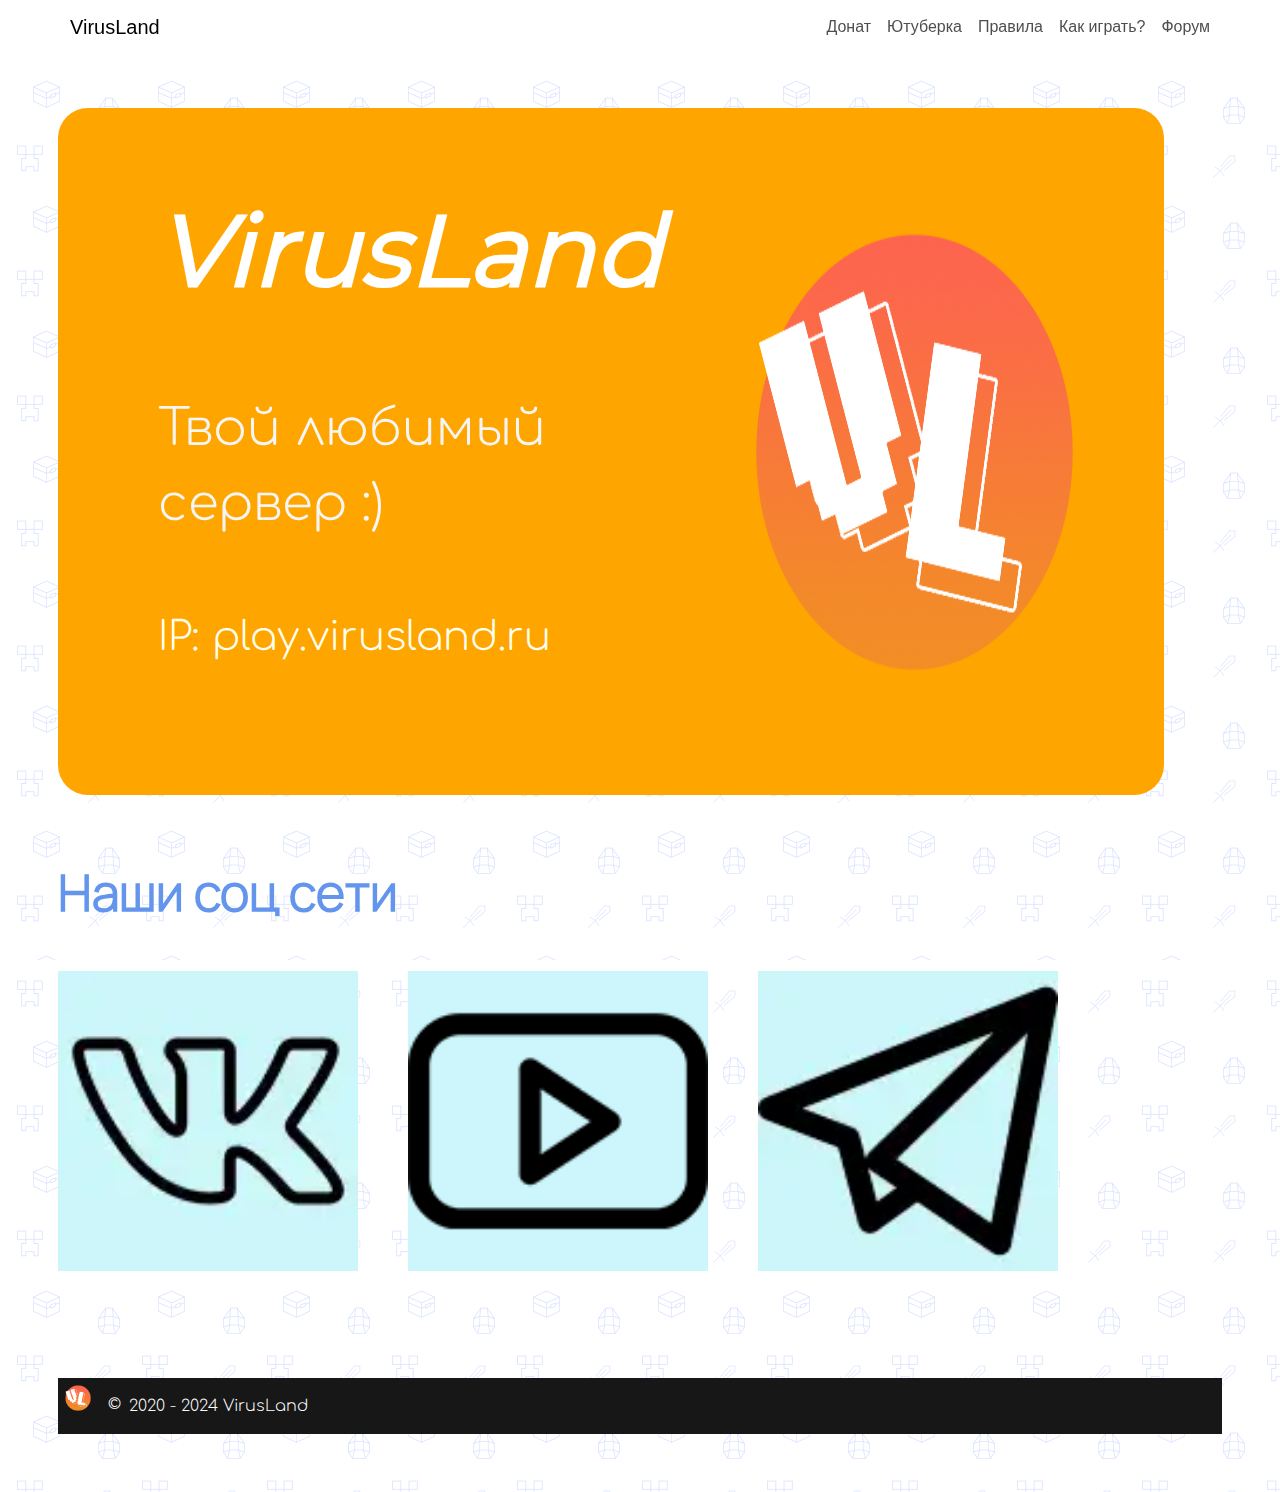
<file: index.html>
<!DOCTYPE html>
<html lang="ru">
    <head>
        <title>VirusLand - сервер майнкрафт</title>
        <link rel="stylesheet" href="style.css">
        <link rel="shortcut icon" href="images/favicon.ico">
        <meta http-equiv="Content-Type" content="text/html; charset=UTF-8">
    </head>
    <body>
          <header>
            <div class="container">
              <nav id="navigation">
                <a href="index.html" class="logo">VirusLand</a>
                <a aria-label="mobile menu" class="nav-toggle">
                  <span></span>
                  <span></span>
                  <span></span>
                </a>
                  <ul class="menu-left">
                    <li><a href="http://shop.virusland.ru">Донат</a></li>
                    <li><a href="yt.html">Ютуберка</a></li>
                    <li><a href="rules.html">Правила</a></li>
                    <li><a href="what_play.html">Как играть?</li></a>
                    <li><a href="https://f.virusland.ru">Форум</li></a>
                  </ul>
              </nav>
            </div>
          </header>
    
          <div class="SiteTitle" id="SiteTitle">
            <div class="TextSiteTitle">
                <h1 class="h1SiteTitle" id="h1SiteTitle">VirusLand</h1>
                <p class="SloganServer" id="SloganServer">Твой любимый сервер :)</p>
                <div class="CopyText" id="CopyText">
                    <p class="ServerIP" id="ServerIP">IP: play.virusland.ru</p>
                    <p class="ServerIPCoppied" id="ServerIPCoppied">Скопировано</p>
                </div>
                <script src="index_script.js"></script>
            </div>
        <img class="ImgSiteTitle" id="ImgSiteTitle" src="images/Логотип сервера (большой).webp">
          </div>
    <div class="sots_seti" id="sots_seti">
        <h2 class="sots_seti_H1" id="sots_seti_H1">Наши соц сети</h2>

        <div class="sots_seti_img" id="sots_seti_img">

            <a class="VK" id="VK" href="https://vk.com/virusland054" target="_blank">
                <img class="VK_img" id="VK_img" src="images/VK.webp">
            </a>
            <a class="YT" id="YT" href="https://www.youtube.com/channel/UCyKcitJ5yCmYsP35ECPDaQg" target="_blank">
                <img class="YT_img" id="YT_img" src="images/YT.webp">
            </a>
            <a class="TG" id="TG" href="https://t.me/virussland" target="_blank">
                <img class="TG_img" id="TG_img" src="images/TG.webp">
            </a>
        </div>
    </div>
    <footer class="footer">
        <img src="images/Логотип сервера (большой).webp" class="footer-img">
        <p class="copirate" style="color: white;"><span style="font-size: 15px;">&copy; &nbsp;	 </span> 2020 - 2024 VirusLand</p>
    </footer>
    </body>
</html>
</file>
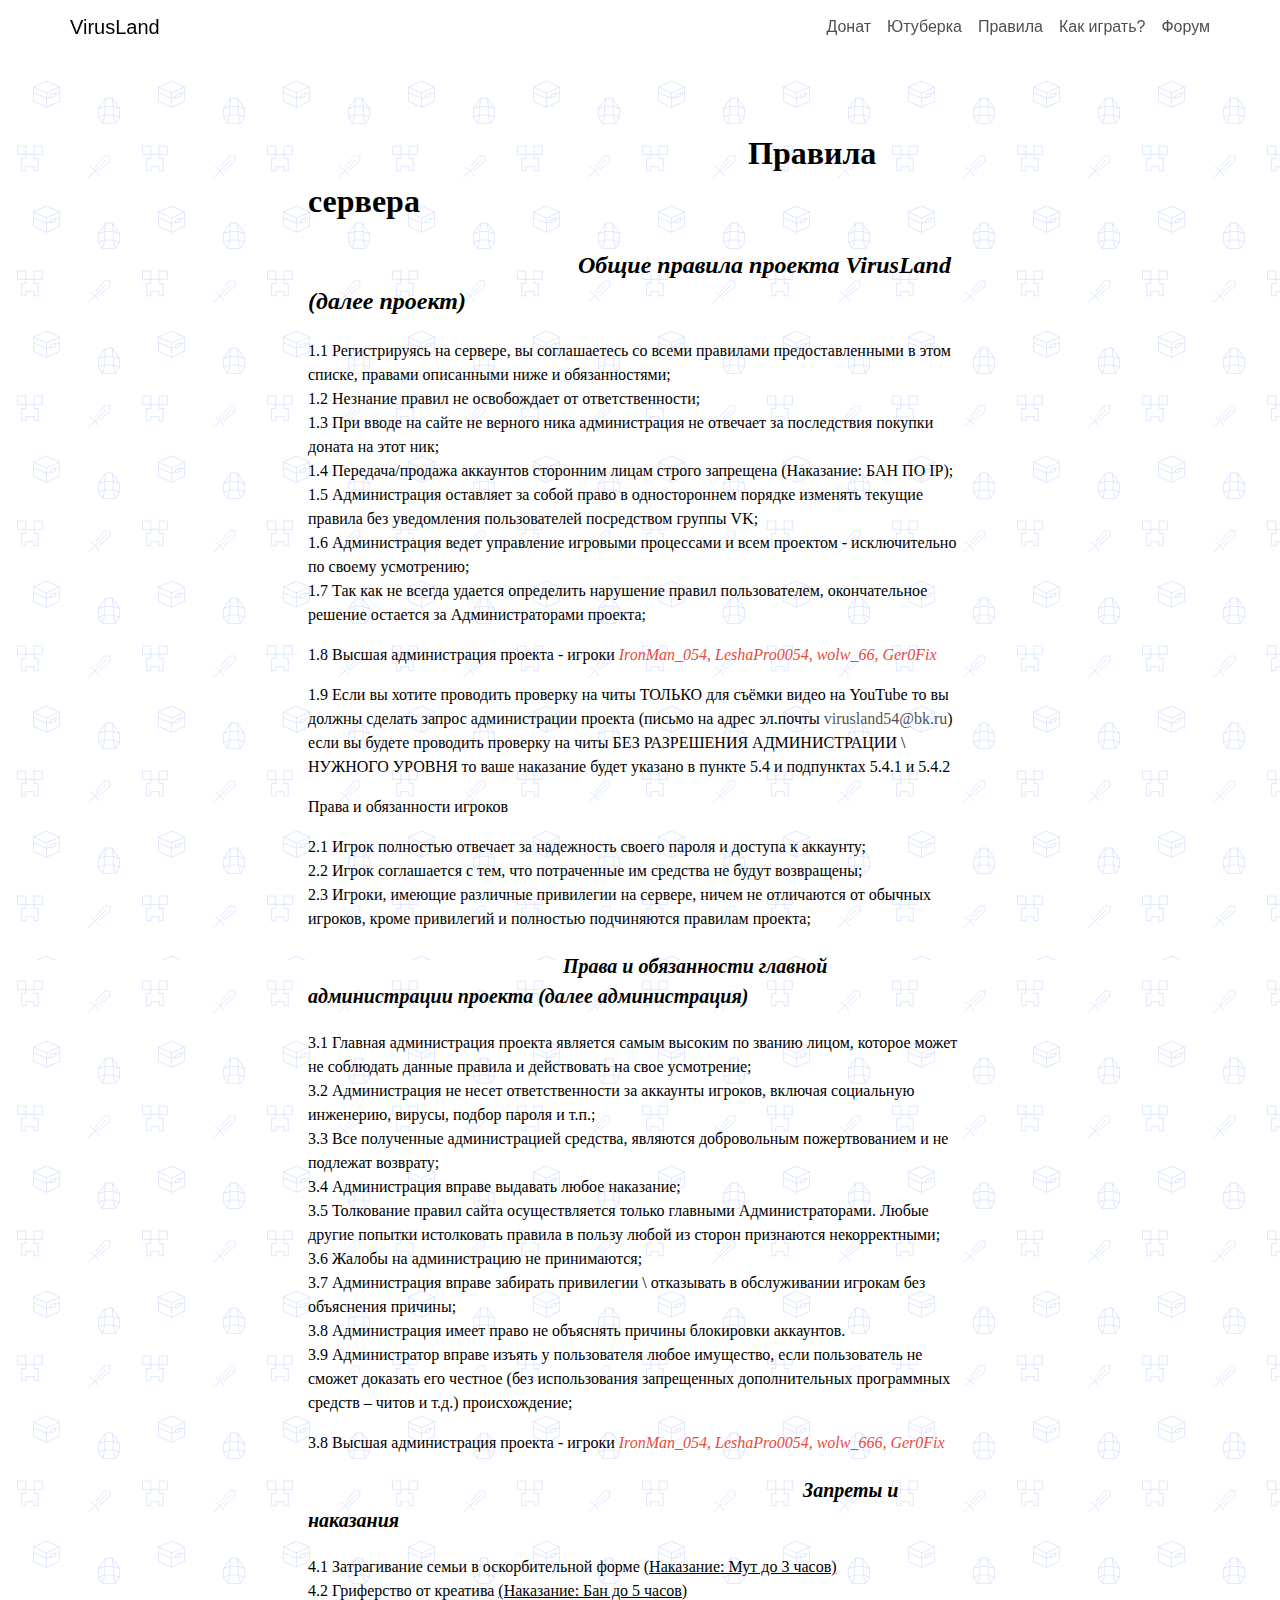
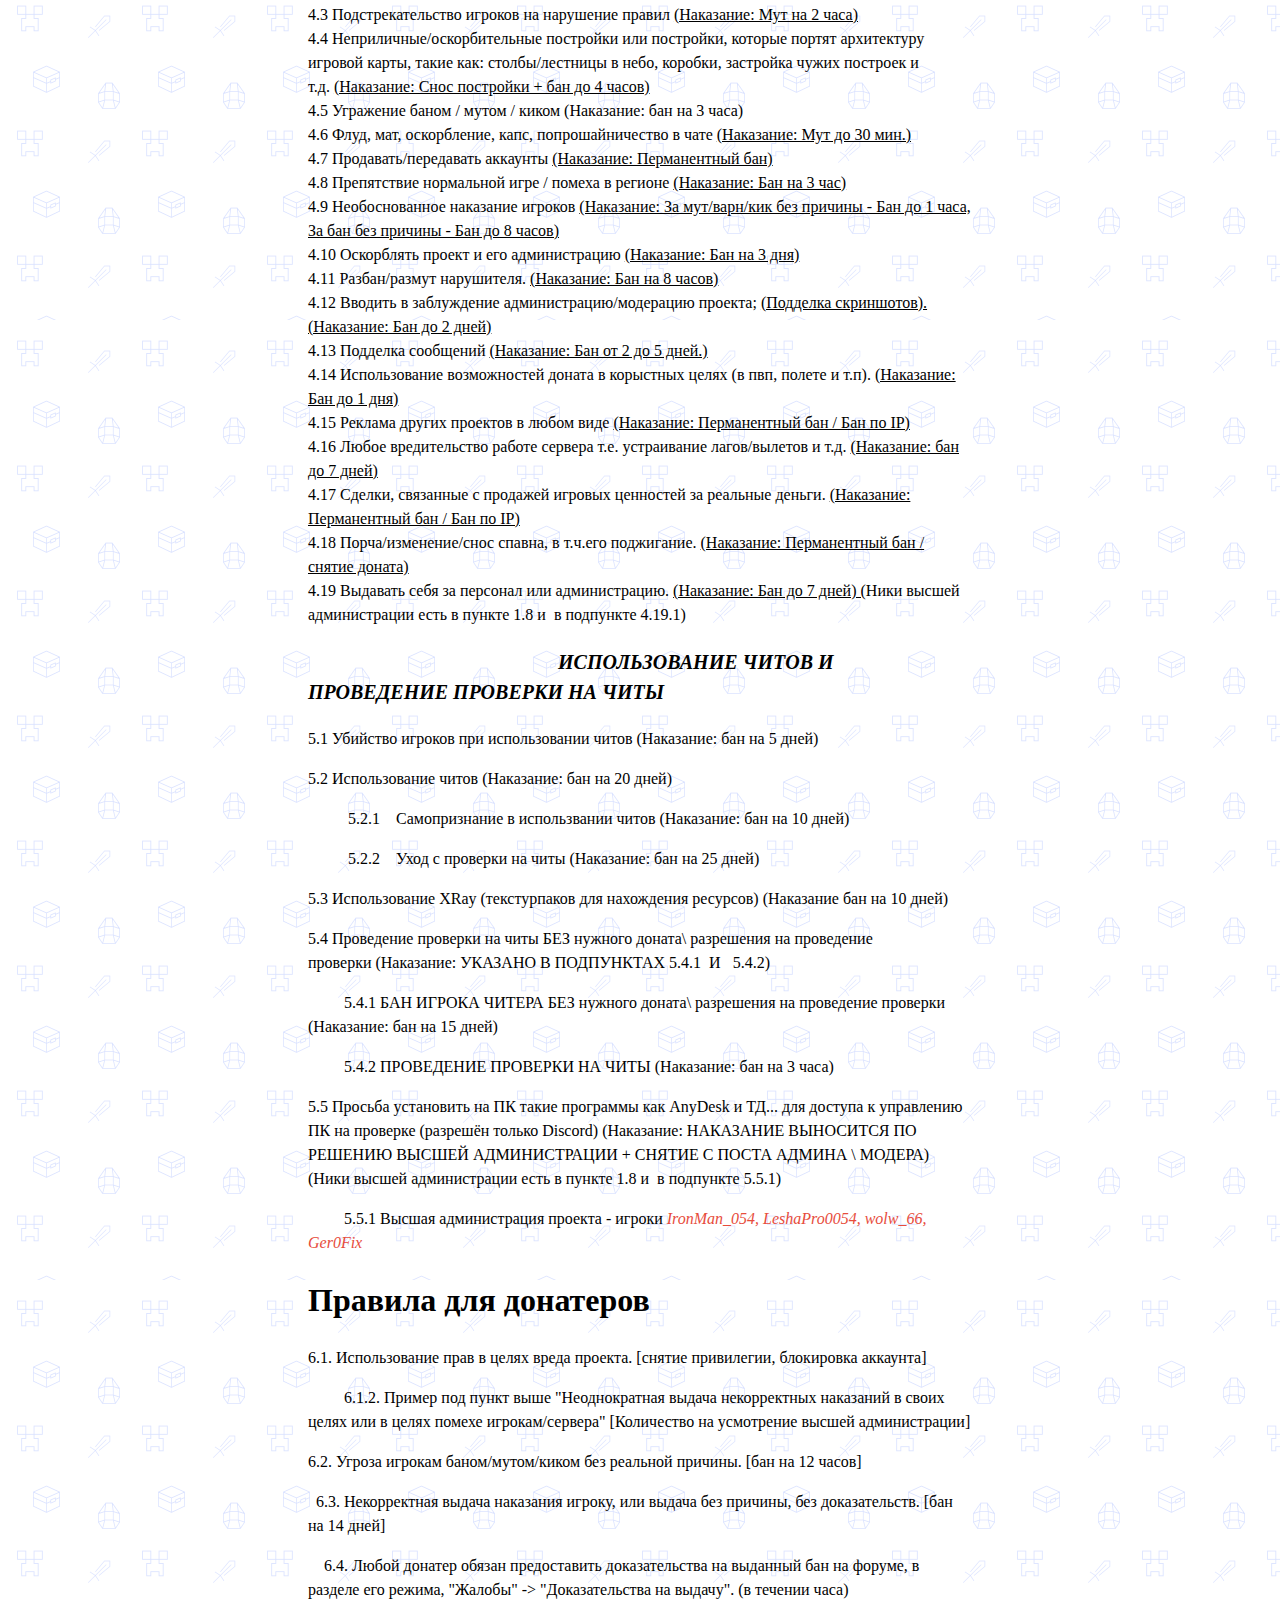
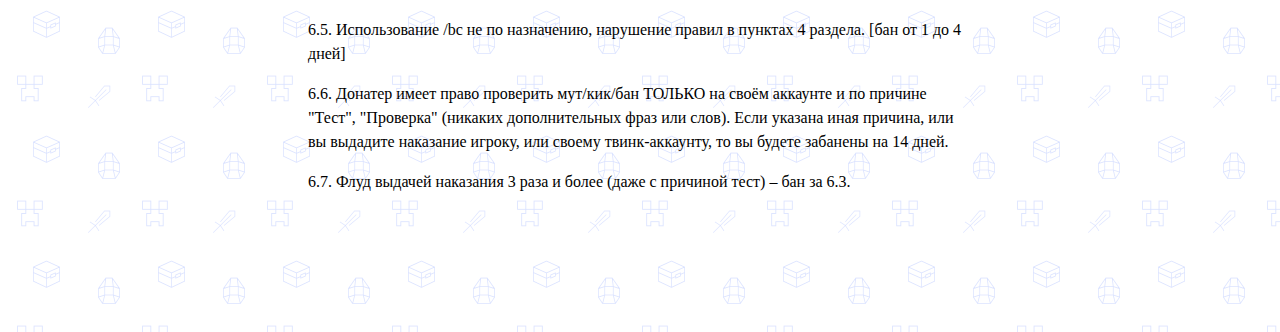
<file: rules.html>
<html lang="ru">
    <head>
        <title>VirusLand - правила</title>
        <link rel="stylesheet" href="rules.css">
        <link rel="shortcut icon" href="images/favicon.ico">
    </head>
    <body style="background-image: url(images/background.webp);">

        <header>
            <div class="container">
              <nav id="navigation">
                <a href="index.html" class="logo">VirusLand</a>
                <a aria-label="mobile menu" class="nav-toggle">
                  <span></span>
                  <span></span>
                  <span></span>
                </a>
                  <ul class="menu-left">
                    <li><a href="http://shop.virusland.ru/">Донат</a></li>
                    <li><a href="yt.html">Ютуберка</a></li>
                    <li><a href="rules.html">Правила</a></li>
                    <li><a href="what_play.html">Как играть?</li></a>
                    <li><a href="https://f.virusland.ru">Форум</li></a>
                  </ul>
              </nav>
            </div>
          </header>

        <div class="rules" style="font-family: Calibri Light; margin-left: 250px; margin-right: 250px;">
            <h1> &nbsp; &nbsp; &nbsp; &nbsp; &nbsp; &nbsp; &nbsp; &nbsp; &nbsp; &nbsp; &nbsp; &nbsp; &nbsp; &nbsp; &nbsp; &nbsp; &nbsp; &nbsp; &nbsp; &nbsp; &nbsp; &nbsp; &nbsp; &nbsp; &nbsp; &nbsp; &nbsp; &nbsp;<strong>Правила сервера</strong></h2>

            <h2 style="font-style:italic"><strong>&nbsp; &nbsp; &nbsp; &nbsp; &nbsp; &nbsp; &nbsp; &nbsp; &nbsp; &nbsp; &nbsp; &nbsp; &nbsp; &nbsp; &nbsp; &nbsp; &nbsp; &nbsp; &nbsp; &nbsp; &nbsp; &nbsp; &nbsp;Общие правила проекта VirusLand (далее проект)</strong></h2>

            <p>1.1 Регистрируясь на сервере, вы соглашаетесь со всеми правилами предоставленными в этом списке, правами описанными ниже и обязанностями;<br />
            1.2 Незнание правил не освобождает от ответственности;<br />
            1.3 При вводе на сайте не верного ника администрация не отвечает за последствия покупки доната на этот ник;<br />
            1.4 Передача/продажа аккаунтов сторонним лицам строго запрещена (<strong>Наказание: БАН ПО IP</strong>);<br />
            1.5 Администрация оставляет за собой право в одностороннем порядке изменять текущие правила без уведомления пользователей посредством группы VK;<br />
            1.6 Администрация ведет управление игровыми процессами и всем проектом - исключительно по своему усмотрению;<br />
            1.7 Так как не всегда удается определить нарушение правил пользователем, окончательное решение остается за Администраторами проекта;</p>

            <p>1.8<strong>&nbsp;Высшая администрация проекта - игроки<span style="color:#e74c3c">&nbsp;<em>IronMan_054, LeshaPro0054, wolw_66, Ger0Fix</em></span></strong></p>

            <p>1.9 Если вы хотите проводить проверку на читы ТОЛЬКО для съёмки видео на YouTube то вы должны сделать запрос администрации проекта (письмо на адрес эл.почты&nbsp;<a href="mailto:virusland54@bk.ru">virusland54@bk.ru</a>) если вы будете проводить проверку на читы БЕЗ РАЗРЕШЕНИЯ АДМИНИСТРАЦИИ \ НУЖНОГО УРОВНЯ то ваше наказание будет указано в пункте 5.4 и подпунктах 5.4.1 и 5.4.2&nbsp;</p>

            <p>Права и обязанности игроков</p>

            <p>2.1 Игрок полностью отвечает за надежность своего пароля и доступа к аккаунту;<br />
            2.2 Игрок соглашается с тем, что потраченные им средства не будут возвращены;<br />
            2.3 Игроки, имеющие различные привилегии на сервере, ничем не отличаются от обычных игроков, кроме привилегий и полностью подчиняются правилам проекта;</p>

            <p style="font-weight: 700; font-style: italic; font-size: 20px;"> &nbsp; &nbsp; &nbsp; &nbsp; &nbsp; &nbsp; &nbsp; &nbsp; &nbsp; &nbsp; &nbsp; &nbsp; &nbsp; &nbsp; &nbsp; &nbsp; &nbsp; &nbsp; &nbsp; &nbsp; &nbsp; &nbsp; &nbsp; &nbsp; &nbsp; &nbsp;Права и обязанности главной администрации проекта (далее администрация)</p>

            <p>3.1 Главная администрация проекта является самым высоким по званию лицом, которое может не соблюдать данные правила и действовать на свое усмотрение;<br />
            3.2 Администрация не несет ответственности за аккаунты игроков, включая социальную инженерию, вирусы, подбор пароля и т.п.;<br />
            3.3 Все полученные администрацией средства, являются добровольным пожертвованием и не подлежат возврату;<br />
            3.4 Администрация вправе выдавать любое наказание;<br />
            3.5 Толкование правил сайта осуществляется только главными Администраторами. Любые другие попытки истолковать правила в пользу любой из сторон признаются некорректными;<br />
            3.6 Жалобы на администрацию не принимаются;<br />
            3.7 Администрация вправе забирать привилегии \ отказывать в обслуживании игрокам без объяснения причины;<br />
            3.8 Администрация имеет право не объяснять причины блокировки аккаунтов.<br />
            3.9 Администратор вправе изъять у пользователя любое имущество, если пользователь не сможет доказать его честное (без использования запрещенных дополнительных программных средств &ndash; читов и т.д.) происхождение;</p>

            <p>3.8<strong>&nbsp;Высшая администрация проекта - игроки&nbsp;<span style="color:#e74c3c"><em>IronMan_054, LeshaPro0054, wolw_666, Ger0Fix</em></span></strong></p>

            <p style="font-weight: 700; font-style: italic; font-size: 20px;"> &nbsp; &nbsp; &nbsp; &nbsp; &nbsp; &nbsp; &nbsp; &nbsp; &nbsp; &nbsp; &nbsp; &nbsp; &nbsp; &nbsp; &nbsp; &nbsp; &nbsp; &nbsp; &nbsp; &nbsp; &nbsp;&nbsp; &nbsp; &nbsp; &nbsp; &nbsp; &nbsp; &nbsp; &nbsp; &nbsp; &nbsp; &nbsp; &nbsp; &nbsp; &nbsp; &nbsp;&nbsp; &nbsp; &nbsp; &nbsp; &nbsp; &nbsp; &nbsp; &nbsp; &nbsp; &nbsp; &nbsp; &nbsp; &nbsp; &nbsp; &nbsp;Запреты и наказания</p>

            <p>4.1 Затрагивание семьи в оскорбительной форме&nbsp;<u>(Наказание: Мут до 3 часов)</u><br />
            4.2 Гриферство от креатива&nbsp;<u>(Наказание: Бан до 5 часов)</u><br />
            4.3 Подстрекательство игроков на нарушение правил&nbsp;<u>(Наказание: Мут на 2 часа)</u><br />
            4.4 Неприличные/оскорбительные постройки или постройки, которые портят архитектуру игровой карты, такие как: столбы/лестницы в небо, коробки, застройка чужих построек и т.д.&nbsp;<u>(Наказание: Снос постройки + бан до 4 часов)</u><br />
            4.5 Угражение баном / мутом / киком (Наказание: бан на 3 часа)<br />
            4.6 Флуд, мат, оскорбление, капс, попрошайничество в чате&nbsp;<u>(Наказание: Мут до 30 мин.)</u><br />
            4.7 Продавать/передавать аккаунты&nbsp;<u>(Наказание: Перманентный бан)</u><br />
            4.8 Препятствие нормальной игре / помеха в регионе&nbsp;<u>(Наказание: Бан на 3 час)</u><br />
            4.9 Необоснованное наказание игроков&nbsp;<u>(Наказание: За мут/варн/кик без причины - Бан до 1 часа, За бан без причины - Бан до 8 часов)</u><br />
            4.10 Оскорблять проект и его администрацию&nbsp;<u>(Наказание: Бан на 3 дня)</u><br />
            4.11 Разбан/размут нарушителя.&nbsp;<u>(Наказание: Бан на 8 часов)</u><br />
            4.12 Вводить в заблуждение администрацию/модерацию проекта;&nbsp;<u>(Подделка скриншотов). (Наказание: Бан до 2 дней)</u><br />
            4.13 Подделка сообщений&nbsp;<u>(Наказание: Бан от 2 до 5 дней.)</u><br />
            4.14 Использование возможностей доната в корыстных целях (в пвп, полете и т.п).&nbsp;<u>(Наказание: Бан до 1 дня)</u><br />
            4.15 Реклама других проектов в любом виде&nbsp;<u>(Наказание: Перманентный бан / Бан по IP)</u><br />
            4.16 Любое вредительство работе сервера т.е. устраивание лагов/вылетов и т.д.&nbsp;<u>(Наказание: бан до 7 дней)</u><br />
            4.17 Сделки, связанные с продажей игровых ценностей за реальные деньги.&nbsp;<u>(Наказание: Перманентный бан / Бан по IP)</u><br />
            4.18 Порча/изменение/снос спавна, в т.ч.его поджигание.&nbsp;<u>(Наказание: Перманентный бан / снятие доната)</u><br />
            4.19 Выдавать себя за персонал или администрацию.&nbsp;<u>(Наказание: Бан до 7 дней) (</u>Ники высшей администрации есть в пункте&nbsp;<strong>1.8&nbsp;</strong>и&nbsp; в<strong>&nbsp;подпункте 4.19.1</strong>)</p>

            <p style="font-weight: 700; font-style: italic; font-size: 20px;"><strong>&nbsp; &nbsp; &nbsp; &nbsp; &nbsp; &nbsp; &nbsp; &nbsp; &nbsp; &nbsp; &nbsp; &nbsp; &nbsp;&nbsp; &nbsp; &nbsp; &nbsp; &nbsp; &nbsp; &nbsp; &nbsp; &nbsp; &nbsp; &nbsp; &nbsp; &nbsp;ИСПОЛЬЗОВАНИЕ ЧИТОВ И ПРОВЕДЕНИЕ ПРОВЕРКИ НА ЧИТЫ</strong></h2>

            <p>5.1 Убийство игроков при использовании читов (Наказание: бан на 5 дней)</p>

            <p>5.2 Использование читов (Наказание: бан на 20 дней)&nbsp;</p>

            <p>&nbsp; &nbsp; &nbsp; &nbsp; &nbsp; 5.2.1 &nbsp; &nbsp;Самопризнание в использвании читов (Наказание: бан на 10 дней)</p>

            <p>&nbsp; &nbsp; &nbsp; &nbsp; &nbsp; 5.2.2&nbsp; &nbsp; Уход с проверки на читы (Наказание: бан на 25 дней)</p>

            <p>5.3 Использование XRay (текстурпаков для нахождения ресурсов) (Наказание бан на 10 дней)</p>

            <p>5.4 Проведение проверки на читы&nbsp;<strong>БЕЗ нужного доната\ разрешения на проведение проверки</strong>&nbsp;(Наказание: УКАЗАНО В&nbsp;<strong>ПОДПУНКТАХ 5.4.1&nbsp; И&nbsp; &nbsp;5.4.2</strong>)</p>

            <p>&nbsp; &nbsp; &nbsp; &nbsp; &nbsp;5.4.1<strong>&nbsp;БАН ИГРОКА ЧИТЕРА</strong>&nbsp;БЕЗ нужного доната\ разрешения на проведение проверки (Наказание: бан на 15 дней)</p>

            <p>&nbsp; &nbsp; &nbsp; &nbsp; &nbsp;5.4.2&nbsp;<strong>ПРОВЕДЕНИЕ ПРОВЕРКИ</strong>&nbsp;НА ЧИТЫ (Наказание: бан на 3 часа)</p>

            <p>5.5 Просьба установить на ПК такие программы как AnyDesk и ТД... для доступа к управлению ПК на проверке (разрешён только Discord) (Наказание:&nbsp;НАКАЗАНИЕ ВЫНОСИТСЯ ПО РЕШЕНИЮ ВЫСШЕЙ АДМИНИСТРАЦИИ + СНЯТИЕ С ПОСТА АДМИНА \ МОДЕРА) (Ники высшей администрации есть в пункте&nbsp;<strong>1.8&nbsp;</strong>и&nbsp; в<strong>&nbsp;подпункте 5.5.1</strong>)</p>

            <p>&nbsp; &nbsp; &nbsp; &nbsp; &nbsp;5.5.1&nbsp;<strong>Высшая администрация проекта - игроки&nbsp;<span style="color:#e74c3c"><em>IronMan_054, LeshaPro0054, wolw_66, Ger0Fix</em></span></strong></p>
            <h1 style="align: center">Правила для донатеров</h1>
            <p>6.1. Использование прав в целях вреда проекта. [снятие привилегии, блокировка аккаунта]</p>
            <p>&nbsp;&nbsp;&nbsp;&nbsp;&nbsp;&nbsp;&nbsp; &nbsp;6.1.2. Пример под пункт выше &quot;Неоднократная выдача некорректных наказаний в своих целях или в целях помехе игрокам/сервера&quot; [Количество на усмотрение высшей администрации]</p>
            <p>6.2. Угроза игрокам баном/мутом/киком без реальной причины. [бан на 12 часов]</p>
            <p>&nbsp; 6.3. Некорректная выдача наказания игроку, или выдача без причины, без доказательств. [бан на 14 дней]</p>
            <p>&nbsp;&nbsp;&nbsp; 6.4. Любой донатер обязан предоставить доказательства на выданный бан на форуме, в разделе его режима, &quot;Жалобы&quot; -&gt; &quot;Доказательства на выдачу&quot;. (в течении часа)&nbsp;</p>
            <p>6.5. Использование /bc не по назначению, нарушение правил в пунктах 4 раздела. [бан от 1 до 4 дней]</p>
            <p>6.6. Донатер имеет право проверить мут/кик/бан ТОЛЬКО на своём аккаунте и по причине &quot;Тест&quot;, &quot;Проверка&quot; (никаких дополнительных фраз или слов). Если указана иная причина, или вы выдадите наказание игроку, или своему твинк-аккаунту, то вы будете забанены на 14 дней.</p>              <p>6.7. Флуд выдачей наказания 3 раза и более (даже с причиной тест) &ndash; бан за 6.3.</p>
            <p>&nbsp;</p>
            <p>&nbsp;</p>


    </body>
</html>
</file>
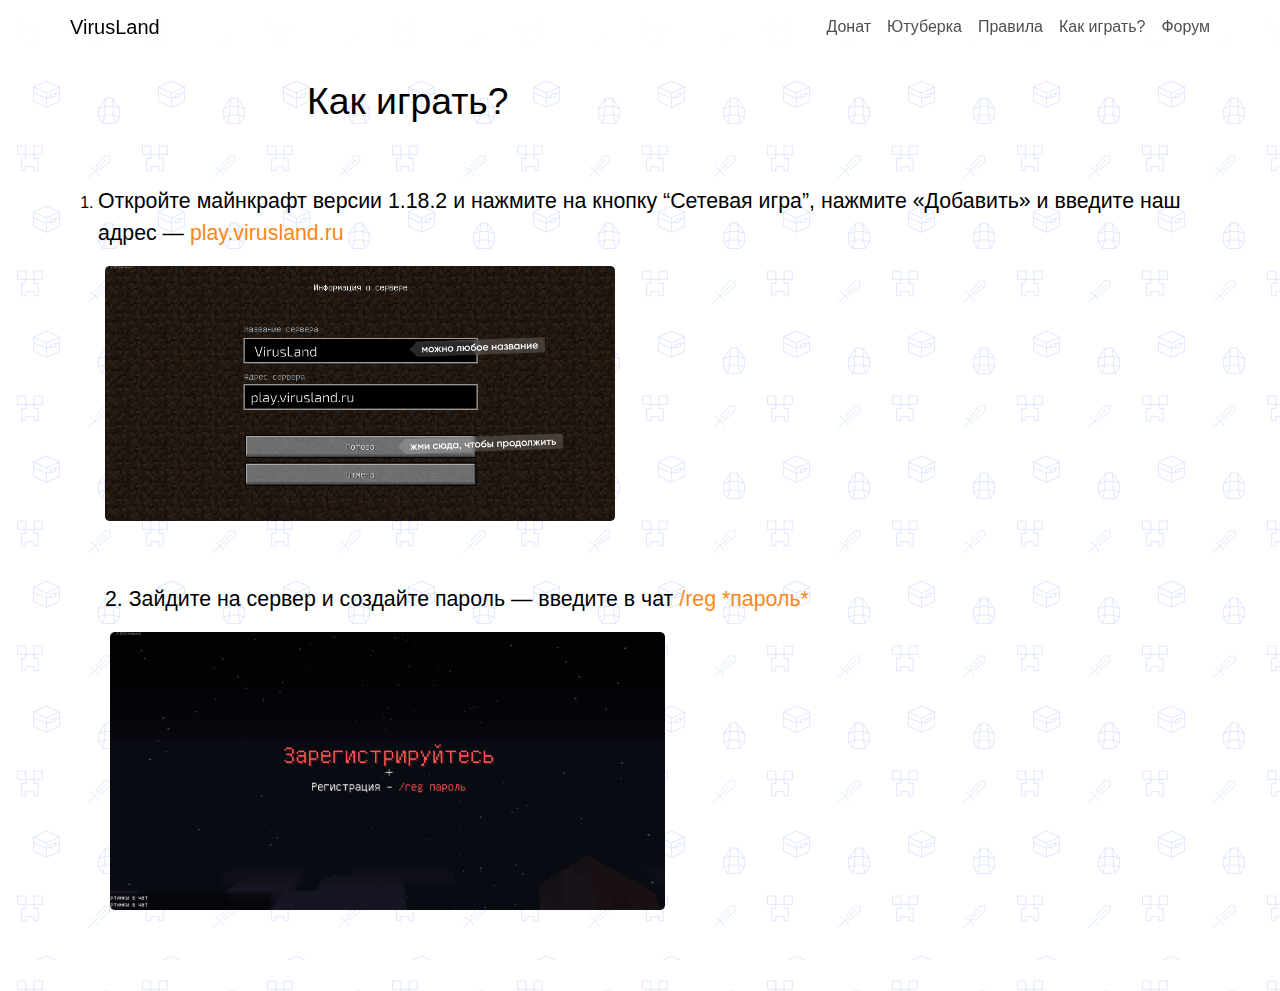
<file: what_play.html>
<!DOCTYPE html>
<html lang="ru">
    <head>
        <title>VirusLand - как играть?</title>
        <link rel="stylesheet" href="what_play.css">
        <link rel="shortcut icon" href="images/favicon.ico">
    </head>
    <body>
        <header>
            <div class="container">
              <nav id="navigation">
                <a href="index.html" class="logo">VirusLand</a>
                <a aria-label="mobile menu" class="nav-toggle">
                  <span></span>
                  <span></span>
                  <span></span>
                </a>
                  <ul class="menu-left">
                    <li><a href="http://shop.virusland.ru/">Донат</a></li>
                    <li><a href="yt.html">Ютуберка</a></li>
                    <li><a href="rules.html">Правила</a></li>
                    <li><a href="what_play.html">Как играть?</a></li>
                    <li><a href="https://f.virusland.ru">Форум</li></a>
                  </ul>
              </nav>
            </div>
          </header>
          <p><span style="font-size:28pt"><span style="font-family:&quot;Calibri Light&quot;,sans-serif">&nbsp;&nbsp;&nbsp;&nbsp;&nbsp;&nbsp;&nbsp;&nbsp;&nbsp;&nbsp;&nbsp;&nbsp;&nbsp;&nbsp;&nbsp;&nbsp;&nbsp;&nbsp;&nbsp;&nbsp;&nbsp;&nbsp;&nbsp; Как играть?</span></span></p>

          <p>&nbsp;</p>

          <ol>
            <li><span style="font-size:12pt"><span style="font-family:&quot;Times New Roman&quot;,serif"><span style="font-size:16.0pt"><span style="font-family:&quot;Arial&quot;,sans-serif">Откройте майнкрафт версии 1.18.2 и нажмите на кнопку &ldquo;Сетевая игра&rdquo;, <span style="color:black">нажмите &laquo;Добавить&raquo; и введите наш адрес &mdash; </span></span></span><span style="font-size:16.0pt"><span style="font-family:&quot;Arial&quot;,sans-serif"><span style="color:#fc8719">play</span></span></span><span style="font-size:16.0pt"><span style="font-family:&quot;Arial&quot;,sans-serif"><span style="color:#fc8719">.</span></span></span><span style="font-size:16.0pt"><span style="font-family:&quot;Arial&quot;,sans-serif"><span style="color:#fc8719">virusland</span></span></span><span style="font-size:16.0pt"><span style="font-family:&quot;Arial&quot;,sans-serif"><span style="color:#fc8719">.ru</span></span></span></span></span></li>
          </ol>

          <p style="margin-left:47px"><span style="font-size:12pt"><span style="font-family:&quot;Times New Roman&quot;,serif"><img src="images/second-step.webp" style="height:255px; width:510px" /></span></span></p>

          <p style="margin-left:47px">&nbsp;</p>

          <p style="margin-left:47px"><span style="font-size:12pt"><span style="font-family:&quot;Times New Roman&quot;,serif"><span style="font-size:16.0pt"><span style="font-family:&quot;Arial&quot;,sans-serif"><span style="color:black">2. Зайдите на сервер и создайте пароль &mdash; введите в чат&nbsp;</span></span></span><span style="font-size:16.0pt"><span style="font-family:&quot;Arial&quot;,sans-serif"><span style="color:#fc8719">/reg *пароль*</span></span></span></span></span></p>

          <p><span style="font-size:12pt"><span style="font-family:&quot;Times New Roman&quot;,serif">&nbsp; &nbsp; &nbsp; &nbsp; &nbsp; &nbsp; &nbsp;<img src="images/first-step.webp" style="height:278px; width:555px" /></span></span></p>
    </body>
</html>
</file>
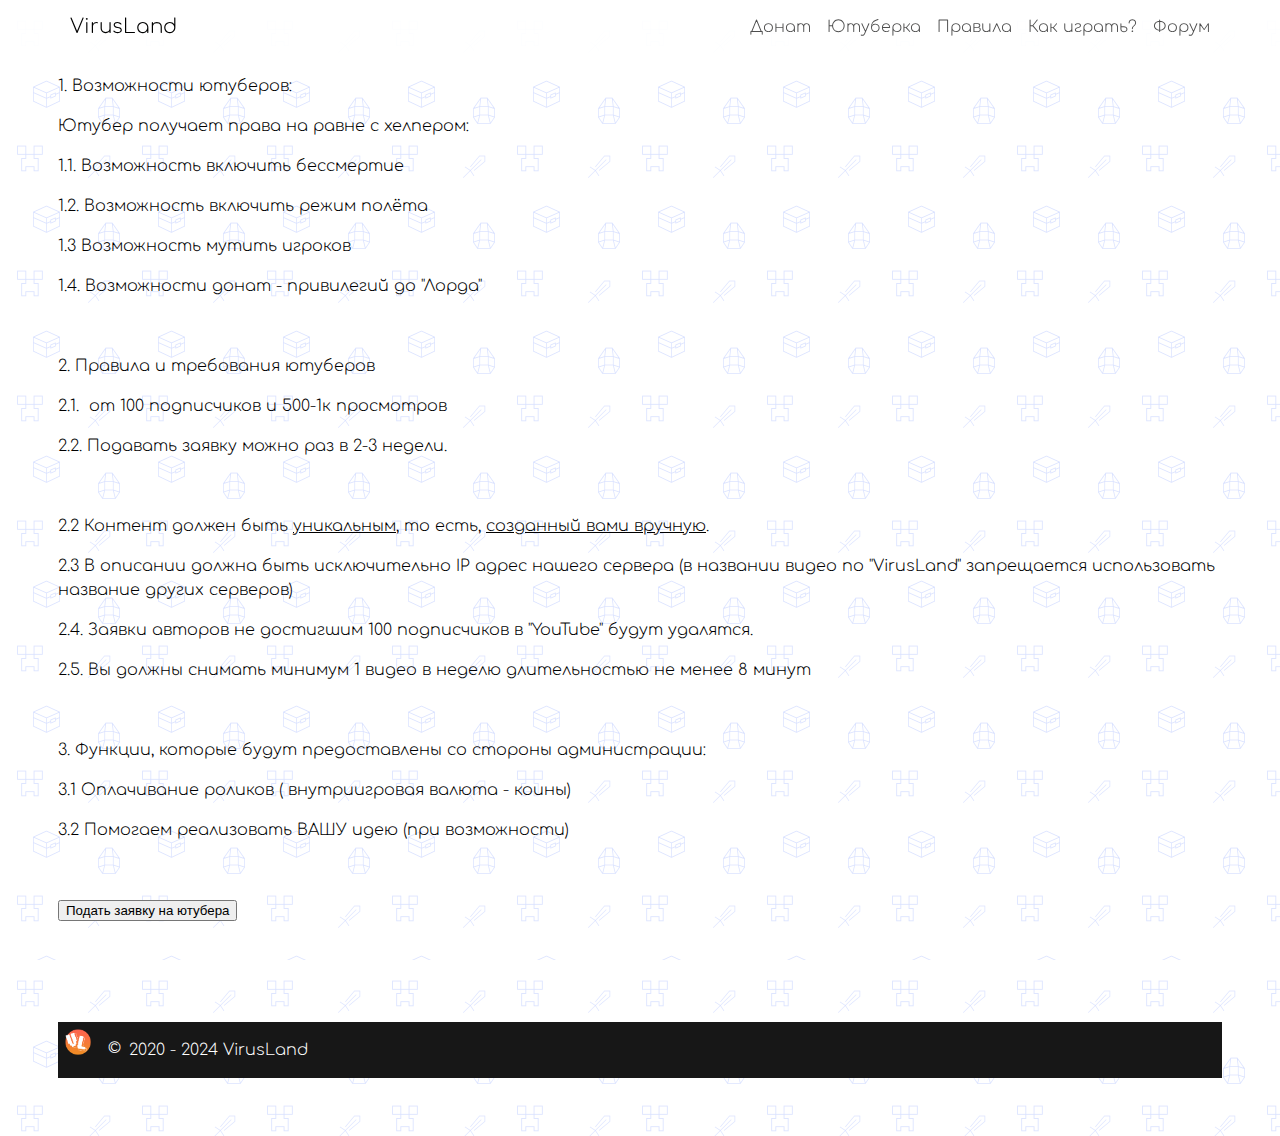
<file: yt.html>
<!DOCTYPE html>
<html lang="ru">
    <head>
        <title>VirusLand - ютуберка</title>
        <link rel="stylesheet" href="yt.css">
        <link rel="shortcut icon" href="images/favicon.ico">
    </head>
    <body>
          <header>
            <div class="container">
              <nav id="navigation">
                <a href="index.html" class="logo">VirusLand</a>
                <a aria-label="mobile menu" class="nav-toggle">
                  <span></span>
                  <span></span>
                  <span></span>
                </a>
                  <ul class="menu-left">
                    <li><a href="http://shop.virusland.ru/">Донат</a></li>
                    <li><a href="yt.html">Ютуберка</a></li>
                    <li><a href="rules.html">Правила</a></li>
                    <li><a href="what_play.html">Как играть?</li></a>                    
                    <li><a href="https://f.virusland.ru">Форум</li></a>
                  </ul>
              </nav>
            </div>
          </header>
<p>1. Возможности ютуберов:</p>
<p>Ютубер получает права на равне с хелпером:</p>
<p>1.1. Возможность включить бессмертие</p>
<p>1.2. Возможность включить режим полёта</p>
<p>1.3 Возможность мутить игроков</p>
<p>1.4. Возможности донат - привилегий до "Лорда"</p>
<p>&nbsp;</p>
<p>2. Правила и требования ютуберов</p>
<p>2.1.&nbsp; от 100 подписчиков и 500-1к&nbsp;просмотров</p>
<p>2.2. Подавать заявку можно раз в 2-3 недели.</p>
<p>&nbsp;</p>
<p>2.2 <strong>Контент</strong>&nbsp;должен быть&nbsp;<u>уникальным</u>, то есть,&nbsp;<u>созданный вами вручную</u>.</p>
<p>2.3 В описании должна быть исключительно IP адрес нашего сервера (в названии видео по "VirusLand"&nbsp;запрещается&nbsp;использовать название других серверов)</p>
<p>2.4. Заявки авторов не достигшим 100 подписчиков в "YouTube" будут&nbsp;удалятся.</p>
<p>2.5. Вы должны снимать минимум 1 видео в неделю длительностью не менее 8 минут</p>
<p>&nbsp;</p>
<p>3.&nbsp;Функции, которые будут предоставлены со стороны&nbsp;администрации:</p>
<p>3.1 Оплачивание роликов ( внутриигровая валюта - коины)</p>
<p>3.2&nbsp;Помогаем реализовать ВАШУ идею (при возможности)</p>
<p>&nbsp;</p>
<p><button class="giveyt-button">Подать заявку на ютубера </button></p>
          
         <footer class="footer">
            <img src="images/Логотип сервера (большой).webp" class="footer-img">
            <p class="copirate" style="color: white;"><span style="font-size: 15px;">&copy; &nbsp;	 </span> 2020 - 2024 VirusLand</p>
        </footer>
    </body>
</html>
</file>
<file: style.css>
@font-face {
    font-family: comfortaa;
    src: url(fonts/Comfortaa-Light.ttf);
}
@font-face {
    font-family: montserrat;
    src: url(fonts/Montserrat-Regular.ttf)
}
@font-face {
    font-family:Manrope;
    src: url(fonts/Manrope-Light.ttf);
}
@import url("https://fonts.googleapis.com/css?family=Open+Sans");
* {
  box-sizing: border-box;
}

body {
  padding: 50px;
  background-color: #fff;
  font-family: 'Open Sans', sans-serif;
  font-size: 1rem;
  line-height: 1.5;
  color: #000;
  font-weight: 100;
  -webkit-font-smoothing: antialiased;
  -webkit-text-size-adjust: 100%;
}

section {
  height: 100vh;
}
section#about {
  text-align: center;
}
section h1 {
  text-align: center;
}

.container {
  padding: 0px 15px 0px 15px;
}
@media (min-width: 0) {
  .container {
    max-width: 100%;
    margin-left: auto;
    margin-right: auto;
  }
  .container:after {
    content: " ";
    display: block;
    clear: both;
  }
}
@media (min-width: 576px) {
  .container {
    max-width: 540px;
    margin-left: auto;
    margin-right: auto;
  }
  .container:after {
    content: " ";
    display: block;
    clear: both;
  }
}
@media (min-width: 768px) {
  .container {
    max-width: 720px;
    margin-left: auto;
    margin-right: auto;
  }
  .container:after {
    content: " ";
    display: block;
    clear: both;
  }
}
@media (min-width: 992px) {
  .container {
    max-width: 960px;
    margin-left: auto;
    margin-right: auto;
  }
  .container:after {
    content: " ";
    display: block;
    clear: both;
  }
}
@media (min-width: 1200px) {
  .container {
    max-width: 1170px;
    margin-left: auto;
    margin-right: auto;
  }
  .container:after {
    content: " ";
    display: block;
    clear: both;
  }
}

a {
  text-decoration: none;
  color: rgba(34, 34, 34, 0.8);
}
a:hover, a :focus {
  color: black;
}

.menu-left a {
  display: inline-block;
  position: relative;
  padding-bottom: 0px;
  transition: color .35s ease;
}
.menu-left a:before {
  content: '';
  display: block;
  position: absolute;
  left: 0;
  bottom: 0;
  height: 2px;
  width: 0;
  transition: width 0s ease, background .35s ease;
}
.menu-left a:after {
  content: '';
  display: block;
  position: absolute;
  right: 0;
  bottom: 0;
  height: 2px;
  width: 0;
  background: #000;
  transition: width .35s ease;
}
.menu-left a:hover:before {
  width: 100%;
  background: #000;
  transition: width .35s ease;
}
.menu-left a:hover:after {
  width: 100%;
  background: transparent;
  transition: all 0s ease;
}

header {
  position: fixed;
  top: 0;
  left: 0;
  width: 100%;
  padding: .5rem 0;
  background: rgba(255, 255, 255, 0.92);
  z-index: 3;
  will-change: transform;
  transition: background 0.3s, -webkit-transform 0.5s cubic-bezier(0.694, 0.048, 0.335, 1);
  transition: transform 0.5s cubic-bezier(0.694, 0.048, 0.335, 1), background 0.3s;
  transition: transform 0.5s cubic-bezier(0.694, 0.048, 0.335, 1), background 0.3s, -webkit-transform 0.5s cubic-bezier(0.694, 0.048, 0.335, 1);
  transform: translateY(0);
  -webkit-transform: translateY(0);
}
header nav .logo {
  float: left;
  padding-top: .25rem;
  padding-bottom: .25rem;
  margin-right: 1rem;
  font-size: 1.25rem;
  line-height: inherit;
  font-weight: 500;
  color: black;
}
header nav .logo:after {
  content: '';
  display: table;
  clear: both;
}
header nav ul {
  list-style: none;
  padding-left: 0;
  margin: 0;
}
header nav ul li {
  float: none;
  margin-left: 0;
}
@media (min-width: 768px) {
  header nav ul li {
    float: left;
    margin-left: 1rem;
  }
}
header nav ul li a {
  display: block;
}
@media (min-width: 576px) {
  header nav ul li a {
    display: block;
    padding: .425rem 0rem;
  }
}

@media (max-width: 768px) {
  ul {
    clear: both;
  }
  ul li {
    padding: .5em 0;
  }
}
.hide-nav {
  transform: translateY(-120% !important);
  -webkit-transform translateY(-120%) !important;
}

ul.menu-left {
  display: block;
  max-height: 0;
  overflow: hidden;
  -webkit-transition: all 0.3s ease-out;
  -moz-transition: all 0.3s ease-out;
  -ms-transition: all 0.3s ease-out;
  -o-transition: all 0.3s ease-out;
  transition: all 0.3s ease-out;
  z-index: 10;
}
@media (min-width: 768px) {
  ul.menu-left {
    display: block !important;
    float: right;
    max-height: none;
  }
}
ul.menu-left:before {
  content: '';
  display: table;
  clear: both;
}
ul.menu-left.collapse {
  max-height: 15em !important;
}

.nav-toggle {
  display: block;
  border-radius: 5px;
  background-color: transparent;
  float: right;
  height: 38px;
  width: 38px;
  cursor: pointer;
  padding: 8px 8px;
}
.nav-toggle.open span:first-child {
  transform: rotate(45deg) translate(4.4px, 4.4px);
}
.nav-toggle.open span:nth-child(2) {
  width: 0%;
  opacity: 0;
}
.nav-toggle.open span:last-child {
  transform: rotate(-45deg) translate(4.4px, -4.4px);
}
@media (min-width: 768px) {
  .nav-toggle {
    display: none;
  }
}
.nav-toggle span {
  position: relative;
  display: block;
  height: 2px;
  width: 100%;
  margin-top: 4px;
  background-color: #000;
  transition: all .25s;
}

.signature {
  position: fixed;
  font-weight: 100;
  bottom: 10px;
  color: #000;
  left: 0;
  letter-spacing: 4px;
  font-size: 10px;
  width: 100vw;
  text-align: center;
  text-transform: uppercase;
  text-decoration: none;
}
.SiteTitle {
    padding-top: 0px;
    padding-left: 100px;
    background-color: orange;
    border-radius: 30px;
    width: 95%;
    display: flex;
    margin-top: 50px;
}
.h1SiteTitle {
    color:  white;
    font-size: 100px;
    font-family: 'Montserrat', sans-serif;
    font-style: italic;
}
.SloganServer {
    font-family: comfortaa;
    font-size: 50px;
    color: whitesmoke;
}
body {
    background-image: url(images/background.webp);
}
.server-online {
    font-family: montserrat;
    font-style: italic;
    font-weight: 700; 
}
.why_are_we {
    margin-top: 50px;
}
.donate {
    text-decoration: none;
}
.donate:hover {
    color: cornflowerblue;
}
.donate {
    color: black;
}
.P1Why_Are_We {
    color: black;
    font-size: 20px;
    font-family: montserrat;
}
.H1Why_Are_We {
    color: cornflowerblue;
    font-family: comfortaa;
    font-size: 50px;
}
.sots_seti_H1 {
    font-family: Manrope;
    color: cornflowerblue;
    font-size: 50px;
}
.sots_seti {
    margin-top: 60px;
}
.VK_img, .YT_img, .TG_img {
    width: 300px;
    height: 300px;
    transition-duration: 1s;
}
.sots_seti_img {
    display: flex;
}
.YT_img {
    margin-left: 50px;
}
.TG_img {
    margin-left: 50px;
}
.VK_img:hover {
    filter: brightness(40%)
}
.YT_img:hover {
    filter: brightness(40%)
}
.TG_img:hover {
    filter: brightness(40%)
}
.ServerIPCoppied {
    transform: translateY(-10000000%);
    color: white;
    font-size: 35px;
    font-family: 'Open Sans', sans-serif;
    font-style: italic;
}
.ServerIPCoppied.active {
    transform: translateY(-0%);
    animation: slide 12s infinite;
}
.ServerIP {
    font-size: 40px;
    font-family: comfortaa;
    color: ivory;
}
.CopyText {
    margin-top: 65px;
}
.footer-img {
    height: 40px;
    width: 40px;

}
footer {
    margin-top: 100px;
    background-color: #171717;
    display: flex;
    font-family: comfortaa;
}
.copirate {
    display: flex;
    padding-left: 10px;
}
</file>
<file: rules.css>
@font-face {
    font-family: comfortaa;
    src: url(fonts/Comfortaa-Light.ttf);
}
@font-face {
    font-family: montserrat;
    src: url(fonts/Montserrat-Regular.ttf)
}
@font-face {
    font-family:Manrope;
    src: url(fonts/Manrope-Light.ttf);
}
@import url("https://fonts.googleapis.com/css?family=Open+Sans");
* {
  box-sizing: border-box;
}

body {
  padding: 50px;
  background-color: #fff;
  font-family: 'Open Sans', sans-serif;
  font-size: 1rem;
  line-height: 1.5;
  color: #000;
  font-weight: 100;
  -webkit-font-smoothing: antialiased;
  -webkit-text-size-adjust: 100%;
}

section {
  height: 100vh;
}
section#about {
  text-align: center;
}
section h1 {
  text-align: center;
}

.container {
  padding: 0px 15px 0px 15px;
}
@media (min-width: 0) {
  .container {
    max-width: 100%;
    margin-left: auto;
    margin-right: auto;
  }
  .container:after {
    content: " ";
    display: block;
    clear: both;
  }
}
@media (min-width: 576px) {
  .container {
    max-width: 540px;
    margin-left: auto;
    margin-right: auto;
  }
  .container:after {
    content: " ";
    display: block;
    clear: both;
  }
}
@media (min-width: 768px) {
  .container {
    max-width: 720px;
    margin-left: auto;
    margin-right: auto;
  }
  .container:after {
    content: " ";
    display: block;
    clear: both;
  }
}
@media (min-width: 992px) {
  .container {
    max-width: 960px;
    margin-left: auto;
    margin-right: auto;
  }
  .container:after {
    content: " ";
    display: block;
    clear: both;
  }
}
@media (min-width: 1200px) {
  .container {
    max-width: 1170px;
    margin-left: auto;
    margin-right: auto;
  }
  .container:after {
    content: " ";
    display: block;
    clear: both;
  }
}

a {
  text-decoration: none;
  color: rgba(34, 34, 34, 0.8);
}
a:hover, a :focus {
  color: black;
}

.menu-left a {
  display: inline-block;
  position: relative;
  padding-bottom: 0px;
  transition: color .35s ease;
}
.menu-left a:before {
  content: '';
  display: block;
  position: absolute;
  left: 0;
  bottom: 0;
  height: 2px;
  width: 0;
  transition: width 0s ease, background .35s ease;
}
.menu-left a:after {
  content: '';
  display: block;
  position: absolute;
  right: 0;
  bottom: 0;
  height: 2px;
  width: 0;
  background: #000;
  transition: width .35s ease;
}
.menu-left a:hover:before {
  width: 100%;
  background: #000;
  transition: width .35s ease;
}
.menu-left a:hover:after {
  width: 100%;
  background: transparent;
  transition: all 0s ease;
}

header {
  position: fixed;
  top: 0;
  left: 0;
  width: 100%;
  padding: .5rem 0;
  background: rgba(255, 255, 255, 0.92);
  z-index: 3;
  will-change: transform;
  transition: background 0.3s, -webkit-transform 0.5s cubic-bezier(0.694, 0.048, 0.335, 1);
  transition: transform 0.5s cubic-bezier(0.694, 0.048, 0.335, 1), background 0.3s;
  transition: transform 0.5s cubic-bezier(0.694, 0.048, 0.335, 1), background 0.3s, -webkit-transform 0.5s cubic-bezier(0.694, 0.048, 0.335, 1);
  transform: translateY(0);
  -webkit-transform: translateY(0);
}
header nav .logo {
  float: left;
  padding-top: .25rem;
  padding-bottom: .25rem;
  margin-right: 1rem;
  font-size: 1.25rem;
  line-height: inherit;
  font-weight: 500;
  color: black;
}
header nav .logo:after {
  content: '';
  display: table;
  clear: both;
}
header nav ul {
  list-style: none;
  padding-left: 0;
  margin: 0;
}
header nav ul li {
  float: none;
  margin-left: 0;
}
@media (min-width: 768px) {
  header nav ul li {
    float: left;
    margin-left: 1rem;
  }
}
header nav ul li a {
  display: block;
}
@media (min-width: 576px) {
  header nav ul li a {
    display: block;
    padding: .425rem 0rem;
  }
}

@media (max-width: 768px) {
  ul {
    clear: both;
  }
  ul li {
    padding: .5em 0;
  }
}
.hide-nav {
  transform: translateY(-120% !important);
  -webkit-transform translateY(-120%) !important;
}

ul.menu-left {
  display: block;
  max-height: 0;
  overflow: hidden;
  -webkit-transition: all 0.3s ease-out;
  -moz-transition: all 0.3s ease-out;
  -ms-transition: all 0.3s ease-out;
  -o-transition: all 0.3s ease-out;
  transition: all 0.3s ease-out;
  z-index: 10;
}
@media (min-width: 768px) {
  ul.menu-left {
    display: block !important;
    float: right;
    max-height: none;
  }
}
ul.menu-left:before {
  content: '';
  display: table;
  clear: both;
}
ul.menu-left.collapse {
  max-height: 15em !important;
}

.nav-toggle {
  display: block;
  border-radius: 5px;
  background-color: transparent;
  float: right;
  height: 38px;
  width: 38px;
  cursor: pointer;
  padding: 8px 8px;
}
.nav-toggle.open span:first-child {
  transform: rotate(45deg) translate(4.4px, 4.4px);
}
.nav-toggle.open span:nth-child(2) {
  width: 0%;
  opacity: 0;
}
.nav-toggle.open span:last-child {
  transform: rotate(-45deg) translate(4.4px, -4.4px);
}
@media (min-width: 768px) {
  .nav-toggle {
    display: none;
  }
}
.nav-toggle span {
  position: relative;
  display: block;
  height: 2px;
  width: 100%;
  margin-top: 4px;
  background-color: #000;
  transition: all .25s;
}

.signature {
  position: fixed;
  font-weight: 100;
  bottom: 10px;
  color: #000;
  left: 0;
  letter-spacing: 4px;
  font-size: 10px;
  width: 100vw;
  text-align: center;
  text-transform: uppercase;
  text-decoration: none;
}
.rules {
    padding-top: 50px;
}
.footer-img {
    height: 40px;
    width: 40px;

}
footer {
    margin-top: 100px;
    background-color: #171717;
    display: flex;
    font-family: comfortaa;
}
.copirate {
    display: flex;
    padding-left: 10px;
}
</file>
<file: what_play.css>
@font-face {
    font-family: comfortaa;
    src: url(fonts/Comfortaa-Light.ttf);
}
@font-face {
    font-family: montserrat;
    src: url(fonts/Montserrat-Regular.ttf)
}
@font-face {
    font-family:Manrope;
    src: url(fonts/Manrope-Light.ttf);
}
@font-face {
    font-family: nunito;
    src: url(fonts/Nunito-Light.ttf);
}
@import url("https://fonts.googleapis.com/css?family=Open+Sans");
* {
  box-sizing: border-box;
}

body {
  padding: 50px;
  background-color: #fff;
  font-family: 'Open Sans', sans-serif;
  font-size: 1rem;
  line-height: 1.5;
  color: #000;
  font-weight: 100;
  -webkit-font-smoothing: antialiased;
  -webkit-text-size-adjust: 100%;
}

section {
  height: 100vh;
}
section#about {
  text-align: center;
}
section h1 {
  text-align: center;
}

.container {
  padding: 0px 15px 0px 15px;
}
@media (min-width: 0) {
  .container {
    max-width: 100%;
    margin-left: auto;
    margin-right: auto;
  }
  .container:after {
    content: " ";
    display: block;
    clear: both;
  }
}
@media (min-width: 576px) {
  .container {
    max-width: 540px;
    margin-left: auto;
    margin-right: auto;
  }
  .container:after {
    content: " ";
    display: block;
    clear: both;
  }
}
@media (min-width: 768px) {
  .container {
    max-width: 720px;
    margin-left: auto;
    margin-right: auto;
  }
  .container:after {
    content: " ";
    display: block;
    clear: both;
  }
}
@media (min-width: 992px) {
  .container {
    max-width: 960px;
    margin-left: auto;
    margin-right: auto;
  }
  .container:after {
    content: " ";
    display: block;
    clear: both;
  }
}
@media (min-width: 1200px) {
  .container {
    max-width: 1170px;
    margin-left: auto;
    margin-right: auto;
  }
  .container:after {
    content: " ";
    display: block;
    clear: both;
  }
}

a {
  text-decoration: none;
  color: rgba(34, 34, 34, 0.8);
}
a:hover, a :focus {
  color: black;
}

.menu-left a {
  display: inline-block;
  position: relative;
  padding-bottom: 0px;
  transition: color .35s ease;
}
.menu-left a:before {
  content: '';
  display: block;
  position: absolute;
  left: 0;
  bottom: 0;
  height: 2px;
  width: 0;
  transition: width 0s ease, background .35s ease;
}
.menu-left a:after {
  content: '';
  display: block;
  position: absolute;
  right: 0;
  bottom: 0;
  height: 2px;
  width: 0;
  background: #000;
  transition: width .35s ease;
}
.menu-left a:hover:before {
  width: 100%;
  background: #000;
  transition: width .35s ease;
}
.menu-left a:hover:after {
  width: 100%;
  background: transparent;
  transition: all 0s ease;
}

header {
  position: fixed;
  top: 0;
  left: 0;
  width: 100%;
  padding: .5rem 0;
  background: rgba(255, 255, 255, 0.92);
  z-index: 3;
  will-change: transform;
  transition: background 0.3s, -webkit-transform 0.5s cubic-bezier(0.694, 0.048, 0.335, 1);
  transition: transform 0.5s cubic-bezier(0.694, 0.048, 0.335, 1), background 0.3s;
  transition: transform 0.5s cubic-bezier(0.694, 0.048, 0.335, 1), background 0.3s, -webkit-transform 0.5s cubic-bezier(0.694, 0.048, 0.335, 1);
  transform: translateY(0);
  -webkit-transform: translateY(0);
}
header nav .logo {
  float: left;
  padding-top: .25rem;
  padding-bottom: .25rem;
  margin-right: 1rem;
  font-size: 1.25rem;
  line-height: inherit;
  font-weight: 500;
  color: black;
}
header nav .logo:after {
  content: '';
  display: table;
  clear: both;
}
header nav ul {
  list-style: none;
  padding-left: 0;
  margin: 0;
}
header nav ul li {
  float: none;
  margin-left: 0;
}
@media (min-width: 768px) {
  header nav ul li {
    float: left;
    margin-left: 1rem;
  }
}
header nav ul li a {
  display: block;
}
@media (min-width: 576px) {
  header nav ul li a {
    display: block;
    padding: .425rem 0rem;
  }
}

@media (max-width: 768px) {
  ul {
    clear: both;
  }
  ul li {
    padding: .5em 0;
  }
}
.hide-nav {
  transform: translateY(-120% !important);
  -webkit-transform translateY(-120%) !important;
}

ul.menu-left {
  display: block;
  max-height: 0;
  overflow: hidden;
  -webkit-transition: all 0.3s ease-out;
  -moz-transition: all 0.3s ease-out;
  -ms-transition: all 0.3s ease-out;
  -o-transition: all 0.3s ease-out;
  transition: all 0.3s ease-out;
  z-index: 10;
}
@media (min-width: 768px) {
  ul.menu-left {
    display: block !important;
    float: right;
    max-height: none;
  }
}
ul.menu-left:before {
  content: '';
  display: table;
  clear: both;
}
ul.menu-left.collapse {
  max-height: 15em !important;
}

.nav-toggle {
  display: block;
  border-radius: 5px;
  background-color: transparent;
  float: right;
  height: 38px;
  width: 38px;
  cursor: pointer;
  padding: 8px 8px;
}
.nav-toggle.open span:first-child {
  transform: rotate(45deg) translate(4.4px, 4.4px);
}
.nav-toggle.open span:nth-child(2) {
  width: 0%;
  opacity: 0;
}
.nav-toggle.open span:last-child {
  transform: rotate(-45deg) translate(4.4px, -4.4px);
}
@media (min-width: 768px) {
  .nav-toggle {
    display: none;
  }
}
.nav-toggle span {
  position: relative;
  display: block;
  height: 2px;
  width: 100%;
  margin-top: 4px;
  background-color: #000;
  transition: all .25s;
}

.signature {
  position: fixed;
  font-weight: 100;
  bottom: 10px;
  color: #000;
  left: 0;
  letter-spacing: 4px;
  font-size: 10px;
  width: 100vw;
  text-align: center;
  text-transform: uppercase;
  text-decoration: none;
}

body {
    background-image: url(images/background.webp);
    background-color: #292929;
    overflow: scroll;
}
</file>
<file: yt.css>
@font-face {
    font-family: comfortaa;
    src: url(fonts/Comfortaa-Light.ttf);
}
@font-face {
    font-family: montserrat;
    src: url(fonts/Montserrat-Regular.ttf)
}
@font-face {
    font-family:Manrope;
    src: url(fonts/Manrope-Light.ttf);
}
@font-face {
    font-family: nunito;
    src: url(fonts/Nunito-Light.ttf);
}
@import url("https://fonts.googleapis.com/css?family=Open+Sans");
* {
  box-sizing: border-box;
}

body {
  padding: 50px;
  background-color: #fff;
  font-family: 'Open Sans', sans-serif;
  font-size: 1rem;
  line-height: 1.5;
  color: #000;
  font-weight: 100;
  -webkit-font-smoothing: antialiased;
  -webkit-text-size-adjust: 100%;
}

section {
  height: 100vh;
}
section#about {
  text-align: center;
}
section h1 {
  text-align: center;
}

.container {
  padding: 0px 15px 0px 15px;
}
@media (min-width: 0) {
  .container {
    max-width: 100%;
    margin-left: auto;
    margin-right: auto;
  }
  .container:after {
    content: " ";
    display: block;
    clear: both;
  }
}
@media (min-width: 576px) {
  .container {
    max-width: 540px;
    margin-left: auto;
    margin-right: auto;
  }
  .container:after {
    content: " ";
    display: block;
    clear: both;
  }
}
@media (min-width: 768px) {
  .container {
    max-width: 720px;
    margin-left: auto;
    margin-right: auto;
  }
  .container:after {
    content: " ";
    display: block;
    clear: both;
  }
}
@media (min-width: 992px) {
  .container {
    max-width: 960px;
    margin-left: auto;
    margin-right: auto;
  }
  .container:after {
    content: " ";
    display: block;
    clear: both;
  }
}
@media (min-width: 1200px) {
  .container {
    max-width: 1170px;
    margin-left: auto;
    margin-right: auto;
  }
  .container:after {
    content: " ";
    display: block;
    clear: both;
  }
}

a {
  text-decoration: none;
  color: rgba(34, 34, 34, 0.8);
}
a:hover, a :focus {
  color: black;
}

.menu-left a {
  display: inline-block;
  position: relative;
  padding-bottom: 0px;
  transition: color .35s ease;
}
.menu-left a:before {
  content: '';
  display: block;
  position: absolute;
  left: 0;
  bottom: 0;
  height: 2px;
  width: 0;
  transition: width 0s ease, background .35s ease;
}
.menu-left a:after {
  content: '';
  display: block;
  position: absolute;
  right: 0;
  bottom: 0;
  height: 2px;
  width: 0;
  background: #000;
  transition: width .35s ease;
}
.menu-left a:hover:before {
  width: 100%;
  background: #000;
  transition: width .35s ease;
}
.menu-left a:hover:after {
  width: 100%;
  background: transparent;
  transition: all 0s ease;
}

header {
  position: fixed;
  top: 0;
  left: 0;
  width: 100%;
  padding: .5rem 0;
  background: rgba(255, 255, 255, 0.92);
  z-index: 3;
  will-change: transform;
  transition: background 0.3s, -webkit-transform 0.5s cubic-bezier(0.694, 0.048, 0.335, 1);
  transition: transform 0.5s cubic-bezier(0.694, 0.048, 0.335, 1), background 0.3s;
  transition: transform 0.5s cubic-bezier(0.694, 0.048, 0.335, 1), background 0.3s, -webkit-transform 0.5s cubic-bezier(0.694, 0.048, 0.335, 1);
  transform: translateY(0);
  -webkit-transform: translateY(0);
}
header nav .logo {
  float: left;
  padding-top: .25rem;
  padding-bottom: .25rem;
  margin-right: 1rem;
  font-size: 1.25rem;
  line-height: inherit;
  font-weight: 500;
  color: black;
}
header nav .logo:after {
  content: '';
  display: table;
  clear: both;
}
header nav ul {
  list-style: none;
  padding-left: 0;
  margin: 0;
}
header nav ul li {
  float: none;
  margin-left: 0;
}
@media (min-width: 768px) {
  header nav ul li {
    float: left;
    margin-left: 1rem;
  }
}
header nav ul li a {
  display: block;
}
@media (min-width: 576px) {
  header nav ul li a {
    display: block;
    padding: .425rem 0rem;
  }
}

@media (max-width: 768px) {
  ul {
    clear: both;
  }
  ul li {
    padding: .5em 0;
  }
}
.hide-nav {
  transform: translateY(-120% !important);
  -webkit-transform translateY(-120%) !important;
}

ul.menu-left {
  display: block;
  max-height: 0;
  overflow: hidden;
  -webkit-transition: all 0.3s ease-out;
  -moz-transition: all 0.3s ease-out;
  -ms-transition: all 0.3s ease-out;
  -o-transition: all 0.3s ease-out;
  transition: all 0.3s ease-out;
  z-index: 10;
}
@media (min-width: 768px) {
  ul.menu-left {
    display: block !important;
    float: right;
    max-height: none;
  }
}
ul.menu-left:before {
  content: '';
  display: table;
  clear: both;
}
ul.menu-left.collapse {
  max-height: 15em !important;
}

.nav-toggle {
  display: block;
  border-radius: 5px;
  background-color: transparent;
  float: right;
  height: 38px;
  width: 38px;
  cursor: pointer;
  padding: 8px 8px;
}
.nav-toggle.open span:first-child {
  transform: rotate(45deg) translate(4.4px, 4.4px);
}
.nav-toggle.open span:nth-child(2) {
  width: 0%;
  opacity: 0;
}
.nav-toggle.open span:last-child {
  transform: rotate(-45deg) translate(4.4px, -4.4px);
}
@media (min-width: 768px) {
  .nav-toggle {
    display: none;
  }
}
.nav-toggle span {
  position: relative;
  display: block;
  height: 2px;
  width: 100%;
  margin-top: 4px;
  background-color: #000;
  transition: all .25s;
}

.signature {
  position: fixed;
  font-weight: 100;
  bottom: 10px;
  color: #000;
  left: 0;
  letter-spacing: 4px;
  font-size: 10px;
  width: 100vw;
  text-align: center;
  text-transform: uppercase;
  text-decoration: none;
}
body {
    background-image: url(images/background.webp);
    background-color: #292929;
    overflow: scroll;
    font-family: comfortaa
}
.server-rules {
    text-decoration: none;
    color: black ;
}
.yt-info {
    font-family: nunito;
    margin-top: 50px;
}
.yt-h1 {
    margin-left: 565px;
}
.footer-img {
    height: 40px;
    width: 40px;

}
footer {
    margin-top: 100px;
    background-color: #171717;
    display: flex;
    font-family: comfortaa;
}
.copirate {
    display: flex;
    padding-left: 10px;
}
.giveyt-button: {
    background-color: orange;
}
.giveyt-button-text: {
    font-family: comfortaa;
    color: white
}
</file>
